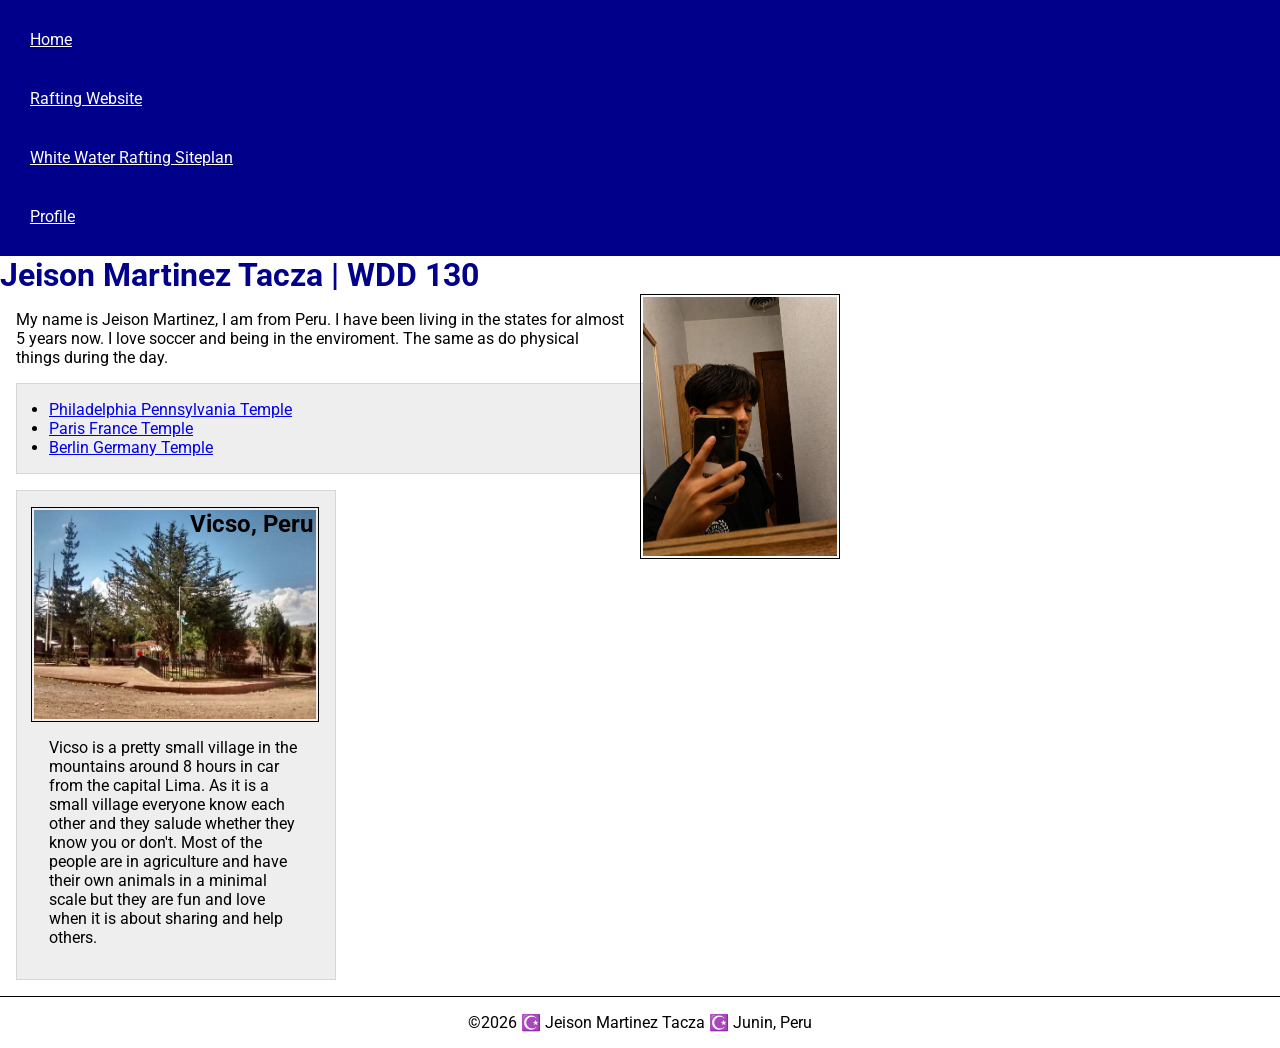
<file: index.html>
<!-- 7-23-2026 -->
<!DOCTYPE html>
<html lang="en-US">

<head>
    <meta charset="UTF-8">
    <meta name="viewport" content="width=device-width, initial-scale=1.0">
    <meta name="descrption" content="Jeison Martinez Tacza, WDD130, Know more about me">
    <meta name="author" content="Jeison Martinez Tacza">
    <link rel="stylesheet" href="styles/styles.css">
    <title>WDD 130 | Jeison Martinez Tacza</title>
    <link rel="preconnect" href="https://fonts.googleapis.com">
    <link rel="preconnect" href="https://fonts.gstatic.com" crossorigin>
    <link href="https://fonts.googleapis.com/css2?family=Roboto&display=swap" rel="stylesheet">
</head>

<body>
    <header>
        <nav>
            <a href="#">Home</a>
            <a href="wwr/">Rafting Website</a>
            <a href="wwr/side-plan-rafting.html">White Water Rafting Siteplan</a>
            <a href="https://kick.com/jeisonmmtz">Profile</a> </a>
        </nav>
    </header>
    <main>
        <h1>Jeison Martinez Tacza | WDD 130</h1>
        <img src="images/profile.jpg" alt=" Jeison Martinez Profile Picture" width="200">
        <p>My name is Jeison Martinez, I am from Peru. I have been living in the states
            for almost 5 years now. I love soccer and being in the enviroment. The same as
            do physical things during the day.</p>
        <ul class="box indent">
            <li><a href="https://www.churchofjesuschrist.org/temples/details/philadelphia-pennsylvania-temple"
                  target="_blank" rel="noopener">Philadelphia Pennsylvania Temple</a></li>
            <li><a href="https://www.churchofjesuschrist.org/temples/details/paris-france-temple"
                  target="_blank" rel="noopener">Paris France Temple</a></li>
            <li><a href="https://www.churchofjesuschrist.org/temples/details/berlin-germany-temple"
                  target="_blank" rel="noopener">Berlin Germany Temple</a></li>
        </ul>
    </main>
    <aside class="box">
        <h2>Vicso, Peru</h2>
        <!-- The most beautiful place to go and find peace and where I want to be buried. -->
        <img src="images/vicso3.jpg" alt="Vicso park">
        <p>Vicso is a pretty small village in the mountains around 8 hours in car from the capital
            Lima. As it is a small village everyone know each other and they salude whether they
            know you or don't. Most of the people are in agriculture and have their own animals in a
            minimal scale but they are fun and love when it is about sharing and help others.</p>
    </aside>
    <footer>
        <p>©2026 ☪️ Jeison Martinez Tacza ☪️ Junin, Peru</p>
    </footer>
</body>

</html>
</file>
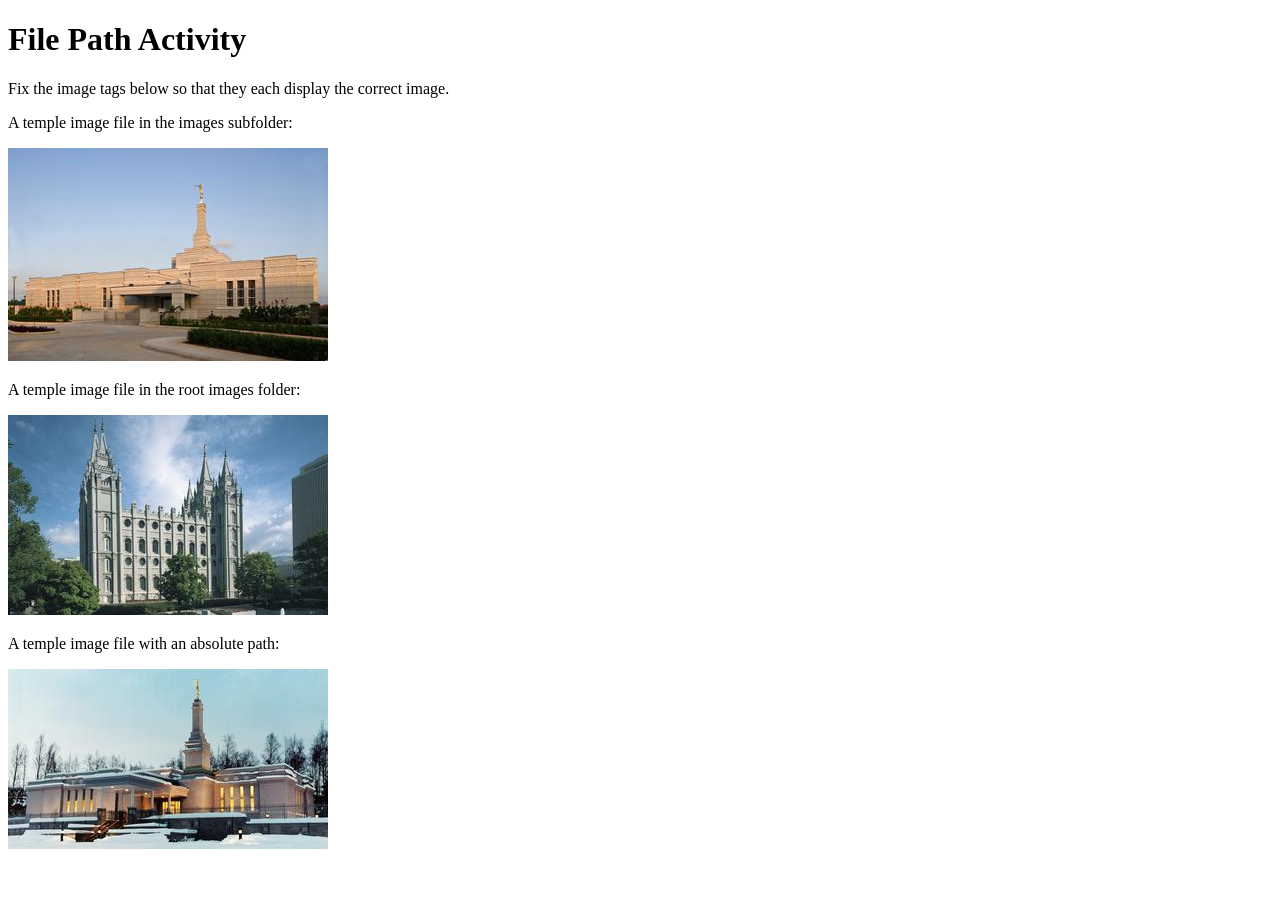
<file: week01/file-paths.html>
<!DOCTYPE html>
<html lang="en">

<head>
    <meta charset="UTF-8">
    <meta name="viewport" content="width=device-width, initial-scale=1.0">
    <title>File Path Activity</title>
</head>

<body>
    <h1>File Path Activity</h1>
    <p>Fix the image tags below so that they each display the correct image.</p>

    <p>A temple image file in the images subfolder:</p>
    <img src="aba-nigeria-temple.jpeg" alt="The Aba Nigeria Temple">

    <p>A temple image file in the root images folder:</p>
    <img src="salt-lake-temple.jpg" alt="The Salt Lake Temple">


    <p>A temple image file with an absolute path:</p>
    <img src="anchorage-temple-lds-253274-wallpaper.jpg" alt="The Anchorage Alaska Temple">


</body>

</html>
</file>
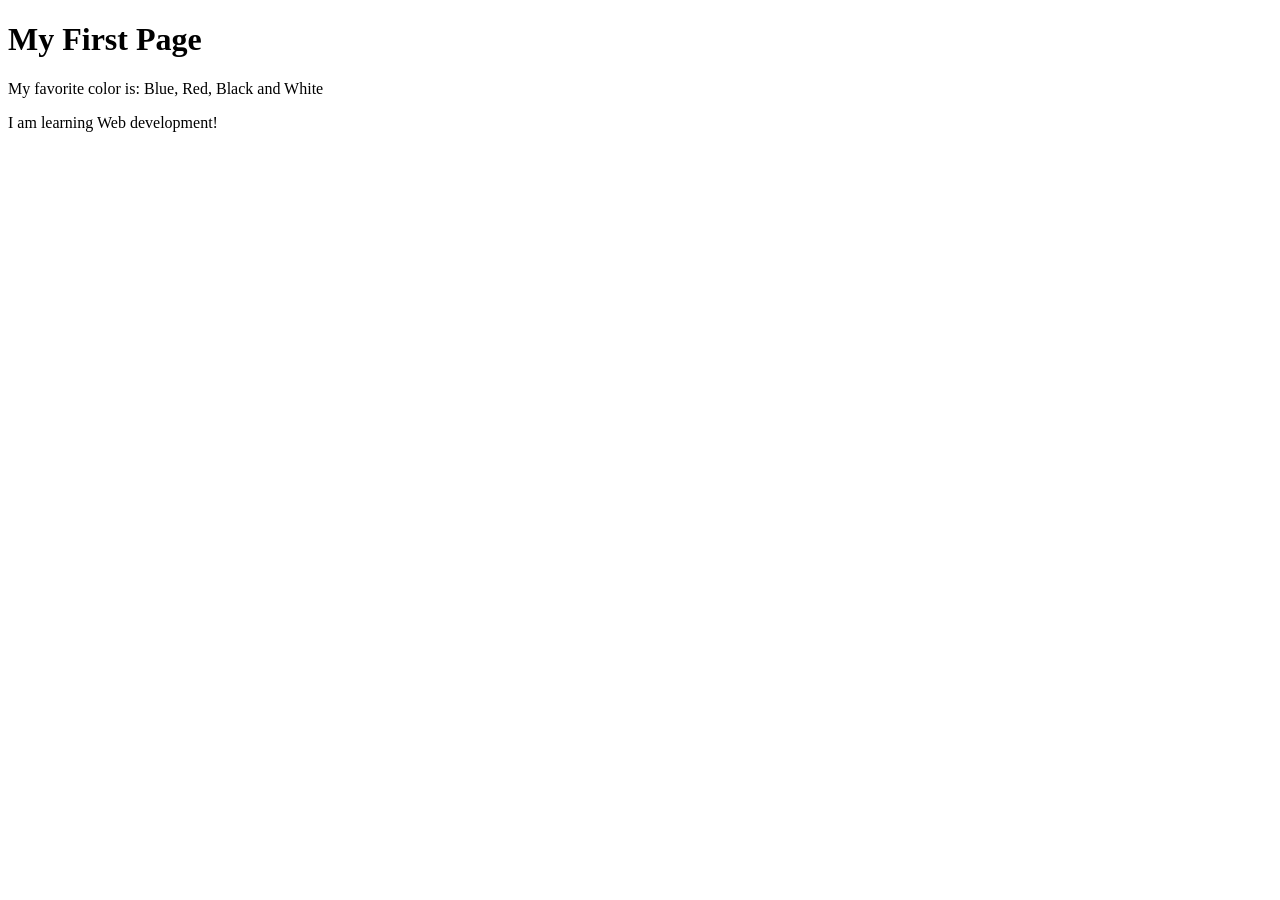
<file: week01/first-page.html>
<!DOCTYPE html>
<html lang="en">

<head>
    <meta charset="UTF-8">
    <meta name="viewport" content="width=device-width, initial-scale=1.0">
    <title>My First Page</title>
</head>

<body>
    <h1>My First Page</h1>
    <p>My favorite color is: Blue, Red, Black and White </p>
    <p>I am learning Web development!</p>
</body>

</html>
</file>
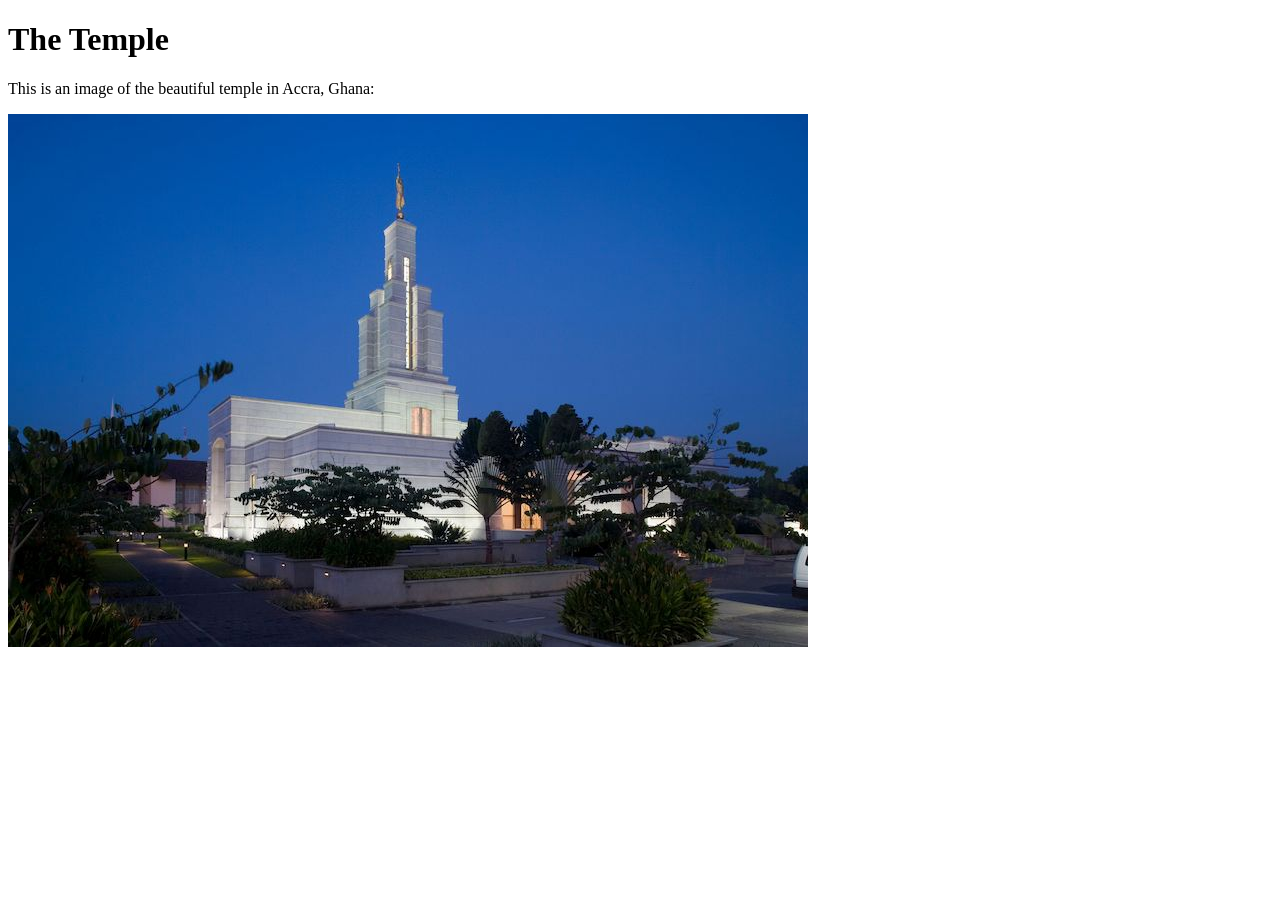
<file: week01/images-solution.html>
<!DOCTYPE html>
<html lang="en">
<head>
    <meta charset="UTF-8">
    <meta name="viewport" content="width=device-width, initial-scale=1.0">
    <title>Temple Image</title>
</head>
<body>
    <h1>The Temple</h1>
    <p>This is an image of the beautiful temple in Accra, Ghana:</p>
    <img src="images/temple-small.jpg" alt="The Accra Ghana Temple">
    
</body>
</html>
</file>
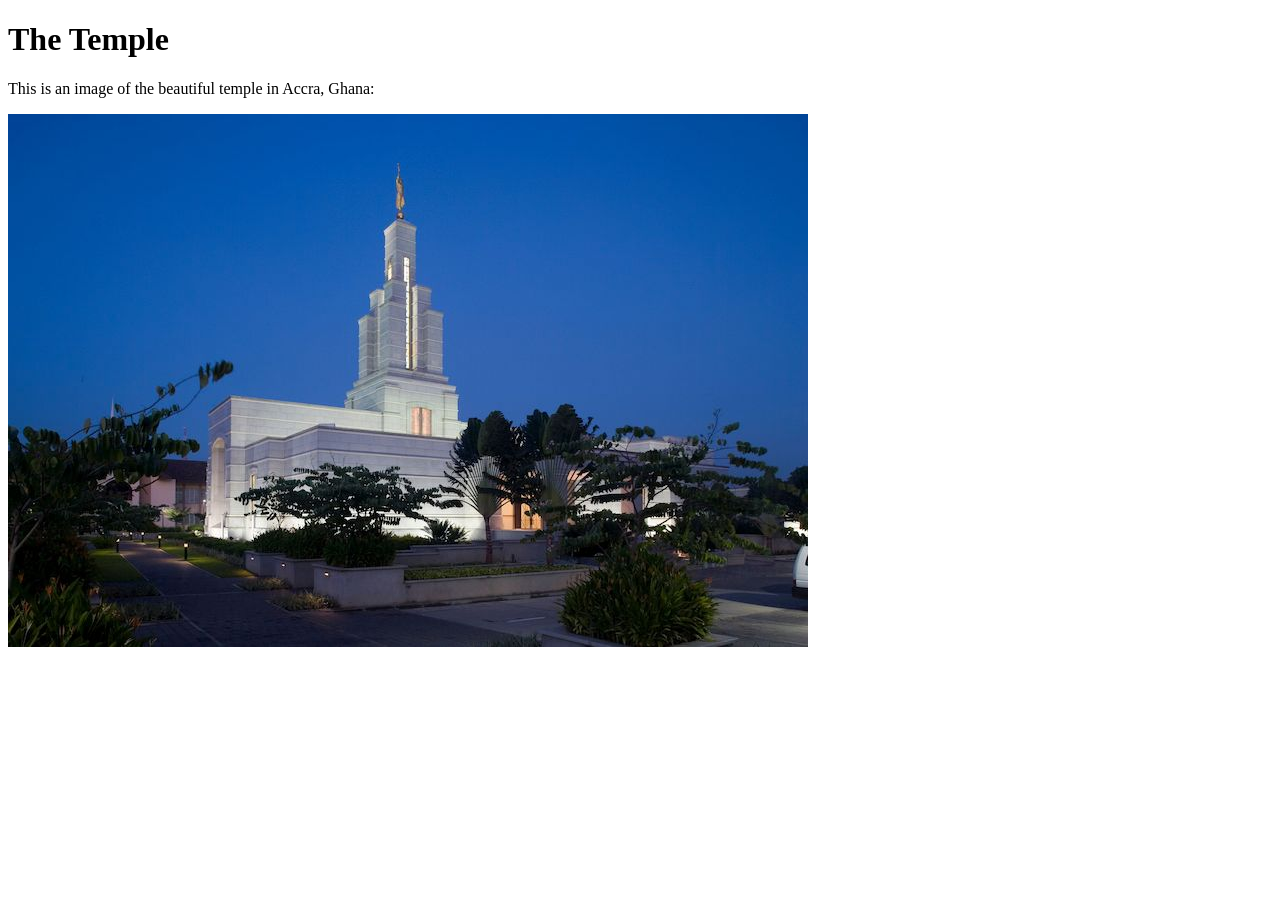
<file: week01/images.html>
<!DOCTYPE html>
<html lang="en">

<head>
    <meta charset="UTF-8">
    <meta name="viewport" content="width=device-width, initial-scale=1.0">
    <title>Temple Image</title>
</head>

<body>
    <h1>The Temple</h1>
    <p>This is an image of the beautiful temple in Accra, Ghana:</p>
    <img src="images/temple-small.jpg" alt="The Accra Ghana Temple">

</body>

</html>
</file>
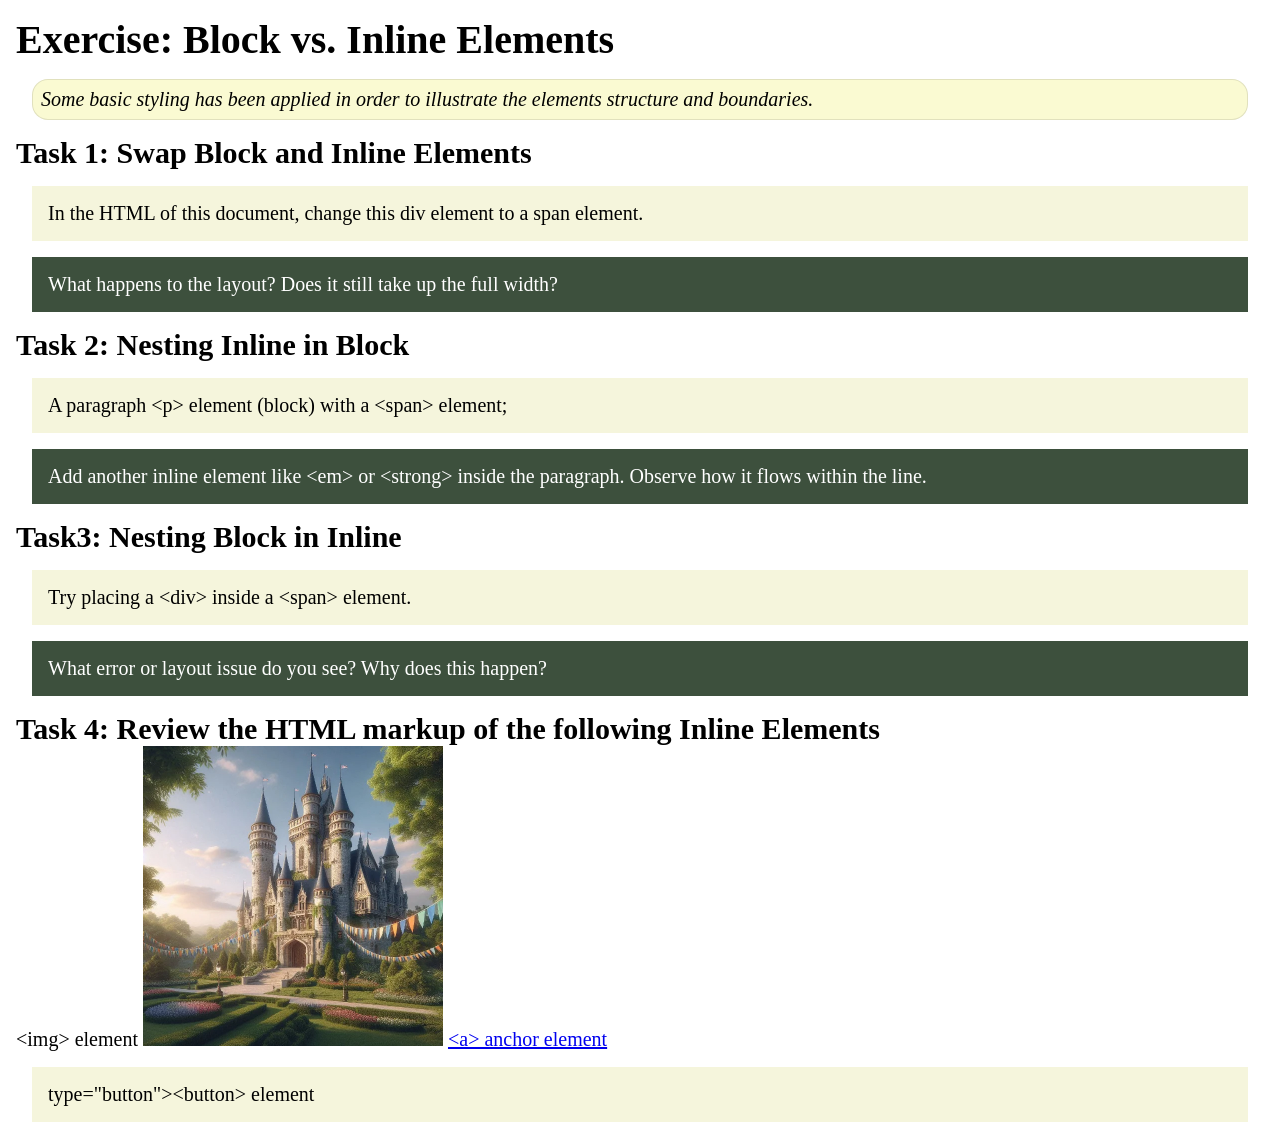
<file: week02/block-vs-inline.html>
<!DOCTYPE html>
<html lang="en">

<head>
    <meta charset="UTF-8">
    <meta name="viewport" content="width=device-width, initial-scale=1.0">
    <title>Exercise: Block vs. Inline Elements</title>
    <link rel="stylesheet" href="styles/block-vs-inline.css">
</head>

<body>
    <main>
        <h1>Exercise: Block vs. Inline Elements</h1>
        <p class="note">Some basic styling has been applied in order to illustrate the elements
            structure and
            boundaries.</p>

        <h2>Task 1: Swap Block and Inline Elements</h2>
        <p>In the HTML of this document, change this div element to a span element.</p>

        <p class="question">What happens to the layout? Does it still take up the full width?</p>

        <h2>Task 2: Nesting Inline in Block</h2>
        <p>A paragraph &lt;p&gt; element (block) with a <elemnt>&lt;span&gt; element;</elemnt>
        </p>
        <p class="question">Add another inline element like &lt;em&gt; or &lt;strong&gt; inside the
            paragraph. Observe
            how it flows within the line.</p>

        <h2>Task3: Nesting Block in Inline</h2>
        <div>Try placing a &lt;div&gt; inside a &lt;span&gt; element.</div>
        <p class="question">What error or layout issue do you see? Why does this happen?</p>


        <h2>Task 4: Review the HTML markup of the following Inline Elements</h2>
        &lt;img&gt; element
        <img src="images/castle.webp" alt="placeholder image (images are inline)" width="300"
          height="300">
        <a href="https://churchofjesuschrist.org">&lt;a&gt; anchor element</a>
        <p> type="button">&lt;button&gt; element</p>
    </main>
</body>

</html>
</file>
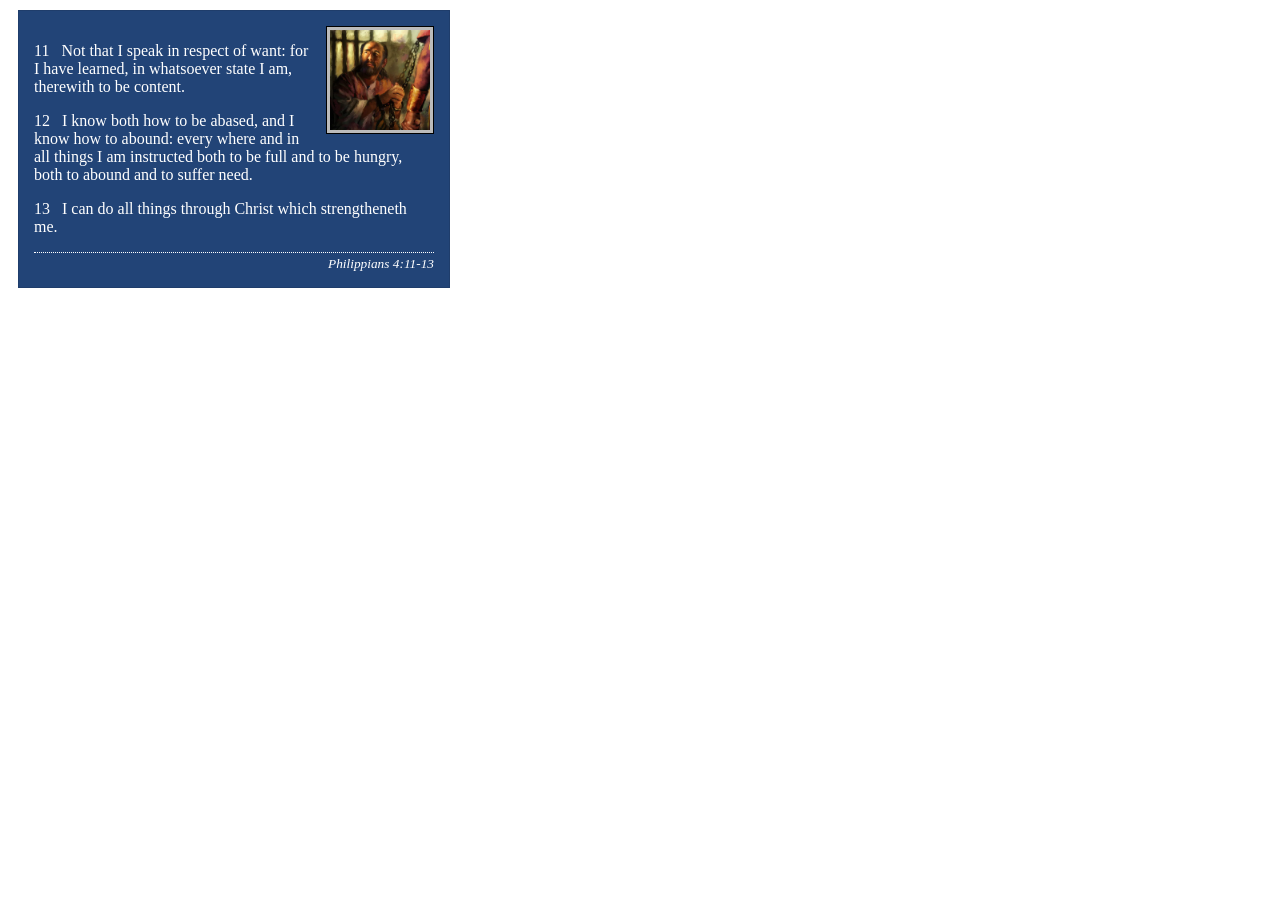
<file: week02/box-model-solution.html>
<!DOCTYPE html>
<html lang="en">
<head>
    <meta charset="UTF-8">
    <meta name="viewport" content="width=device-width, initial-scale=1.0">
    <title>Box Model Activity</title>
    <link rel="stylesheet" href="styles/box-model-solution.css">
</head>
<body>
    <main>
        <div class="callout">
            <img src="images/apostle-paul-imprisoned.webp" alt="Paul the Apostle - Imprisoned in Rome" width="200" height="200">
            <blockquote>
                <p>11 &nbsp; Not that I speak in respect of want: for I have learned, in whatsoever state I am, therewith to be content.</p>
                <p>12 &nbsp; I know both how to be abased, and I know how to abound: every where and in all things I am instructed both to be full and to be hungry, both to abound and to suffer need.</p>
                <p>13 &nbsp; I can do all things through Christ which strengtheneth me.</p>
            </blockquote>
            <cite>Philippians 4:11-13</cite>
        </div>
    </main>
</body>
</html>
</file>
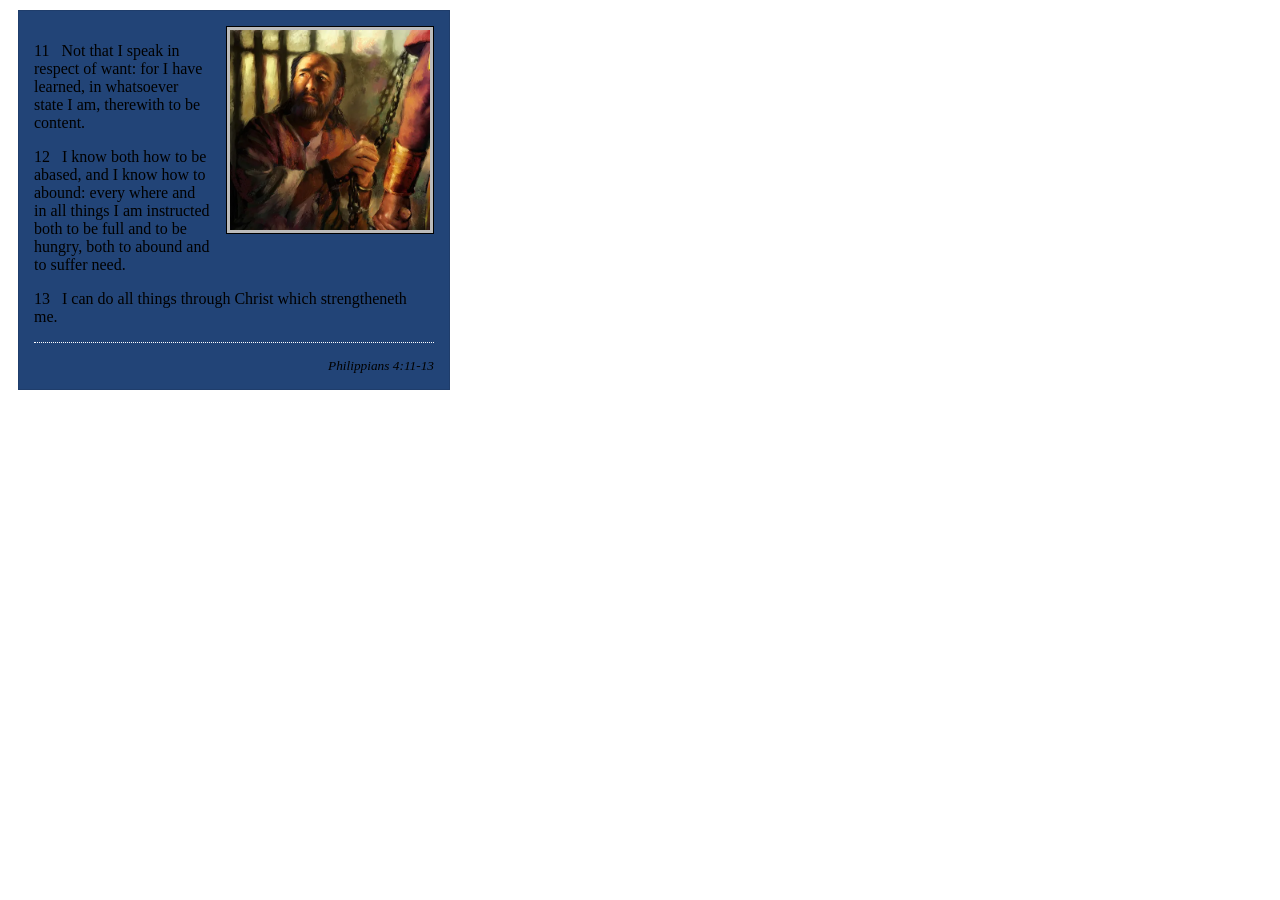
<file: week02/box-model.html>
<!DOCTYPE html>
<html lang="en">

<head>
    <meta charset="UTF-8">
    <meta name="viewport" content="width=device-width, initial-scale=1.0">
    <link rel="stylesheet" href="styles/box-model.css">
    <title>Box Model Activity</title>
</head>

<body>
    <main>
        <div class="callout">
            <img src="images/apostle-paul-imprisoned.webp"
              alt="Paul the Apostle - Imprisoned in Rome" width="200" height="200">
            <blockquote>
                <p>11 &nbsp; Not that I speak in respect of want: for I have learned, in whatsoever
                    state I am, therewith to be content.</p>
                <p>12 &nbsp; I know both how to be abased, and I know how to abound: every where and
                    in all things I am instructed both to be full and to be hungry, both to abound
                    and to suffer need.</p>
                <p>13 &nbsp; I can do all things through Christ which strengtheneth me.</p>
            </blockquote>
            <cite>Philippians 4:11-13</cite>
        </div>
    </main>
</body>

</html>
</file>
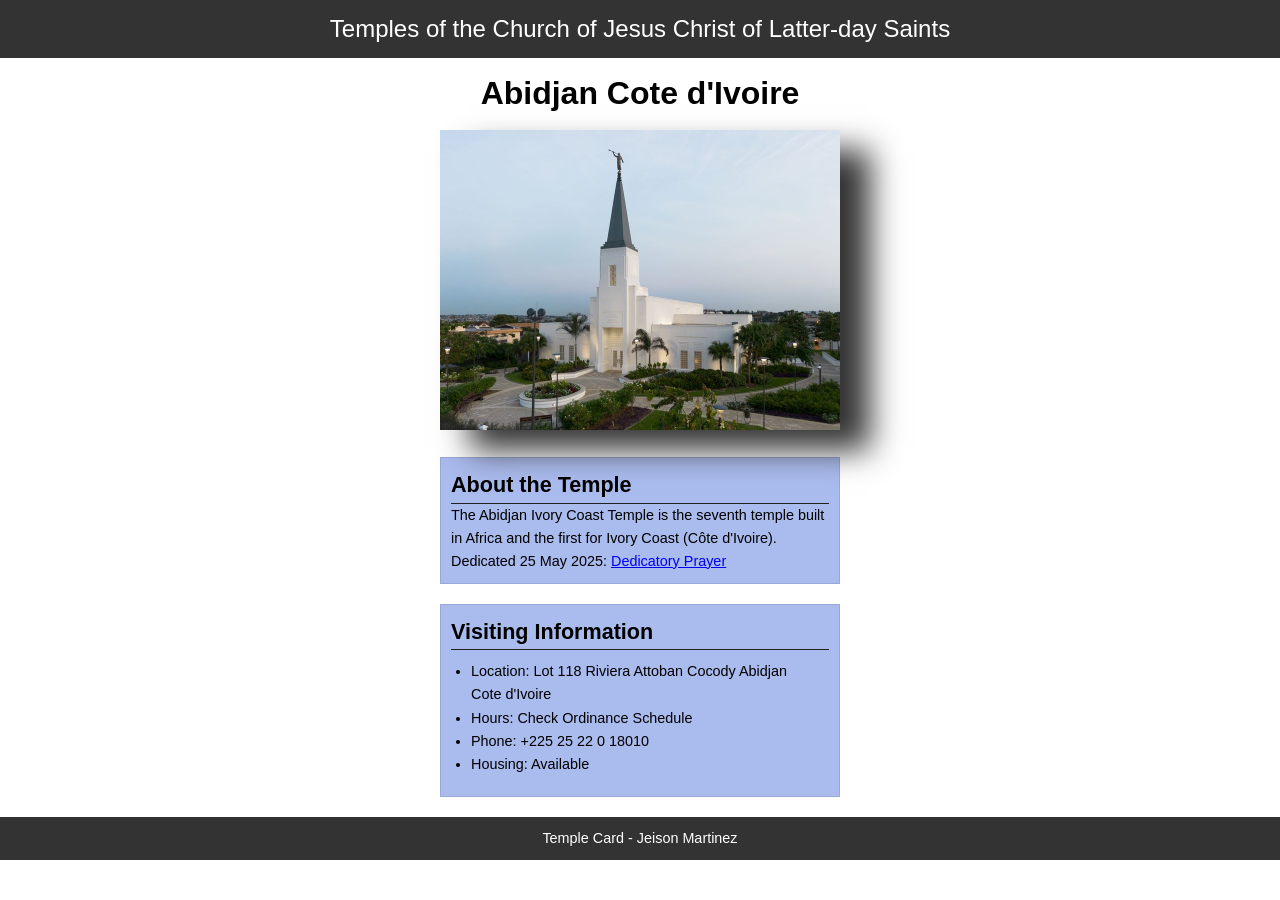
<file: week02/temple.html>
<!DOCTYPE html>
<html lang="en">

<head>
    <meta charset="UTF-8">
    <meta name="viewport" content="width=device-width, initial-scale=1.0">
    <link rel="stylesheet" href="styles/temple.css">
    <title>Temple Card - Abidjan Cote d'Ivoire</title>
</head>

<body>
    <header>
        <p>Temples of the Church of Jesus Christ of Latter-day Saints</p>
    </header>
    <main>
        <h1>Abidjan Cote d'Ivoire</h1>
        <picture>
            <img src="images/abidjan-ivory-coast.jpeg" alt="Abidjan Cote d'Ivoire Temple">
        </picture>
        <section>
            <h2>About the Temple</h2>
            <p>The Abidjan Ivory Coast Temple is the seventh temple built in Africa and the first
                for Ivory Coast (Côte
                d'Ivoire).</p>
            <p>Dedicated 25 May 2025: <a
                  href="https://www.churchofjesuschrist.org/temples/dedicatory-prayer/abidjan-ivory-coast-temple/2025-05-25?lang=eng"
                  target="_blank" rel="noopener noreferrer">Dedicatory Prayer</a></p>
        </section>
        <section>
            <h2>Visiting Information</h2>
            <ul>
                <li>Location: Lot 118 Riviera Attoban Cocody Abidjan Cote d'Ivoire</li>
                <li>Hours: Check Ordinance Schedule</li>
                <li>Phone: +225 25 22 0 18010</li>
                <li>Housing: Available</li>
            </ul>
        </section>
    </main>
    <footer>
        <p>Temple Card - Jeison Martinez</p>
    </footer>
</body>

</html>
</file>
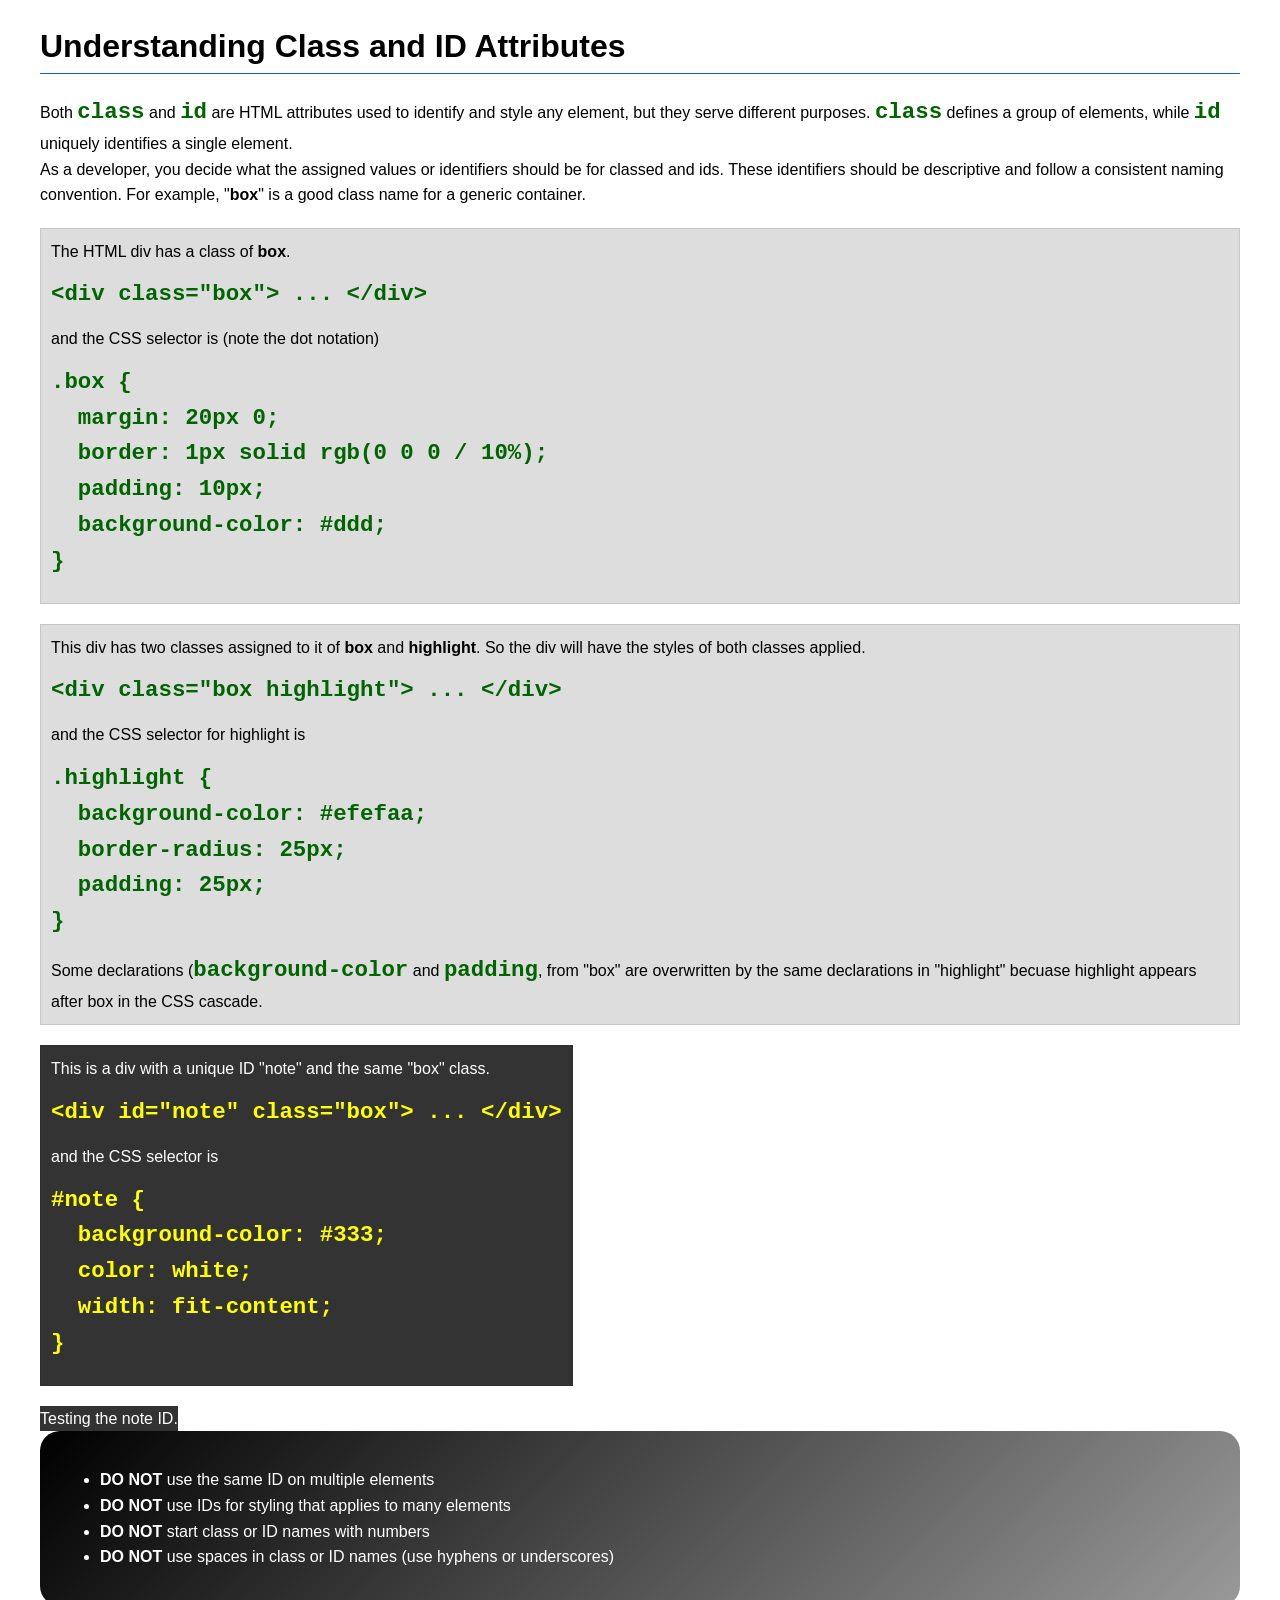
<file: week03/class-and-id.html>
<!DOCTYPE html>
<html lang="en">

<head>
    <meta charset="UTF-8">
    <meta name="viewport" content="width=device-width, initial-scale=1.0">
    <title>Class vs ID Attributes</title>
    <link rel="stylesheet" href="styles/class-and-id.css">
</head>

<body>
    <h1>Understanding Class and ID Attributes</h1>
    <p>Both <code>class</code> and <code>id</code> are HTML attributes used to identify and style
        any element, but they
        serve different purposes. <code>class</code> defines a group of elements, while
        <code>id</code> uniquely
        identifies a single element.
    </p>
    <p>As a developer, you decide what the assigned values or identifiers should be for classed and
        ids. These
        identifiers should be
        descriptive and follow a consistent naming convention. For example, "<strong>box</strong>"
        is a good class name
        for a generic container.</p>
    <div class="box">
        <p>The HTML div has a class of <strong>box</strong>.</p>
        <pre><code class="html">&lt;div class="box"&gt; ... &lt;/div&gt;</code></pre>
        and the CSS selector is (note the dot notation)
        <pre><code class="css">.box {
  margin: 20px 0;
  border: 1px solid rgb(0 0 0 / 10%);
  padding: 10px;
  background-color: #ddd; 
}</code></pre>
    </div>

    <div class="box">
        <p>This div has two classes assigned to it of <strong>box</strong> and
            <strong>highlight</strong>. So the div
            will have the styles of both classes applied.
        </p>
        <pre><code class="html">&lt;div class="box highlight"&gt; ... &lt;/div&gt;</code></pre>
        and the CSS selector for highlight is
        <pre><code class="css">.highlight {
  background-color: #efefaa;
  border-radius: 25px;
  padding: 25px;
}</code></pre>
        <p>Some declarations (<code>background-color</code> and <code>padding</code>, from "box" are
            overwritten by the same declarations in "highlight" becuase highlight appears after box
            in the CSS cascade.</p>
    </div>

    <div id="note" class="box">
        <p>This is a div with a unique ID "note" and the same "box" class.</p>
        <pre><code class="html">&lt;div id="note" class="box"&gt; ... &lt;/div&gt;</code></pre>
        and the CSS selector is
        <pre><code class="css">#note {
  background-color: #333;
  color: white;
  width: fit-content;
}</code></pre>
    </div>

    <div id="note">
        <p>Testing the note ID.</p>
    </div>

    <section id="best-practice">
        <ul>
            <li><strong>DO NOT</strong> use the same ID on multiple elements</li>
            <li><strong>DO NOT</strong> use IDs for styling that applies to many elements</li>
            <li><strong>DO NOT</strong> start class or ID names with numbers</li>
            <li><strong>DO NOT</strong> use spaces in class or ID names (use hyphens or underscores)
            </li>
        </ul>
    </section>


</body>

</html>
</file>
<file: styles/styles.css>
* {
    margin: 0;
    padding: 0;
    box-sizing: border-box;
}

body {
    font-size: 16px;
    font-family: Roboto, Arial, sans-serif
}

main {
    max-width: 840px;
}

nav {
    background-color: darkblue;
    padding: 10px;
}

nav a {
    color: white;
    display: block;
    padding: 20px;
}

h1 {
    color: darkblue;
}

img {
    width: 150px;
    height: auto;
    border: 1px solid black;
    padding: 2px;
    box-shadow: 0 0 30 px gray;
    float: right;
    margin: 0 0 1rem 1rem;
}

p {
    margin: 1rem;

}

p {
    padding: 10 px;
}

aside {
    width: 20rem;
    margin: 1rem;
    border: 1px solid rgb(0 0 0 / 0.2);
    /* ⬆️ */
    padding: 1rem;
    background-color: #eee;
    color: center;
}

aside img {
    width: 18em;
    height: center;
}

main img {
    width: 200px;
    height: auto;
}

aside h2 {
    position: absolute;
    top: 510px;
    left: 190px;

}

p {
    padding: 0;
}

footer {
    margin-top: 15px;
    border-top: 1px solid #000;
    text-align: center;
}

/* Class Selectors */
.box {
    margin: 1rem;
    border: 1px solid rgba(0, 0, 0, .1);
    padding: 1rem;
    background-color: #eee;
    color: #000;
}

.indent {
    padding-left: 2rem;
}
</file>
<file: week02/styles/block-vs-inline.css>
* {
    margin: 0;
    padding: 0;
}

body {
    font-size: 20px;
    margin: 1rem;
}

p,
div {
    background-color: beige;
    margin: 1rem;
    padding: 1rem;
}

span {
    color: navy;
    background-color: lightblue;
}

code {
    margin: 0;
    padding: 0;
    color: green;
    font-size: 1.2rem;
}

.note {
    font-style: italic;
    background-color: lightgoldenrodyellow;
    border-radius: 1rem;
    border: 1px solid rgb(0 0 0 / 10%);
    margin: 1rem;
    padding: .5rem;
}

.question {
    background-color: #3d503d;
    color: #fff;
}
</file>
<file: week02/styles/box-model-solution.css>
.callout {
    max-width: 400px;
    margin: 10px;
    border: 1px solid rgba(0, 0, 0, .1);
    padding: 15px;
    background-color: #247;
    color: #fff;
}

.callout img {
    float: right;
    margin: 0 0 10px 15px;
    border: 1px solid #000;
    padding: 3px;
    background-color: #bbb;
    width: 100px;
    height: auto;

}

blockquote {
    margin: 0;
}

cite {
    display: block;
    border-top: 1px dotted #fff;
    padding-top: 3px;
    text-align: right;
    font-size: smaller;
}
</file>
<file: week02/styles/box-model.css>
.callout {
    max-width: 400px;
    margin: 10px;
    border: 1px solid rgb(0 0 0 / 0.1);
    padding: 15px;
    background-color: #247;
    text-emphasis-color: #fff;
}

.callout img {
    float: right;
    margin: 0 0 10px 15px;
    border: 1px solid #000;
    padding: 3px;
    background-color: #bbb;
    width: 15 0px;
    height: auto;
}

blockquote {
    margin: 0;
}

cite {
    display: block;
    border-top: 1px dotted #fff;
    padding-top: 15px;
    text-align: right;
    font-size: smaller;
}
</file>
<file: week02/styles/temple.css>
* {
    margin: 0;
    padding: 0;
}

body {
    font-family: Arial, sans-serif;
    line-height: 1.6;
}

header,
footer {
    background-color: #333;
    color: #fff;
    padding: 10px;
    text-align: center;
    font-size: 1.5rem;
}

main {
    width: 400px;
    margin: 0 auto;
}

h1 {
    margin: 10px;
    text-align: center;
}

h2 {
    border-bottom: 1px solid #222;
}

img {
    width: 100%;
    height: auto;
    box-shadow: 30px 20px 30px #333;
}

section {
    margin: 20px 0;
    border: 1px solid rgb(0 0 0 / 10%);
    padding: 10px;
    background-color: #abe;
    font-size: .9rem;
}

section p {
    margin: 10 px;
}

ul {
    margin: 10px 20px;
}

footer {
    font-size: .9rem;
}
</file>
<file: week03/styles/class-and-id.css>
body {
    font-family: Arial, sans-serif;
    line-height: 1.6;
    margin: 0;
    padding: 0 40px;
}

h1 {
    border-bottom: 1px solid rgb(0 110 182);
    padding-bottom: 0;
}



p {
    margin: 0;
}

code {
    color: darkgreen;
    font-weight: 700;
    font-size: 1.4rem;
}

/* Class examples - can be reused */

.box {
    margin: 20px 0;
    border: 1px solid rgb(0 0 0 / 10%);
    padding: 10px;
    background-color: #ddd; /* this is shorthand for #dddddd */
}

.highlight {
    background-color: #efefaa;
    border-radius: 25px;
    padding: 25px;
}

/* ID examples - should be unique */

#note {
    background-color: #333;
    color: white;
    width: fit-content;
}

#note code {
    color: yellow;
}

#best-practice {
    background: linear-gradient(135deg, #000 0%, #999 100%);
    color: white;
    border-radius: 20px;
    padding: 20px
}
</file>
